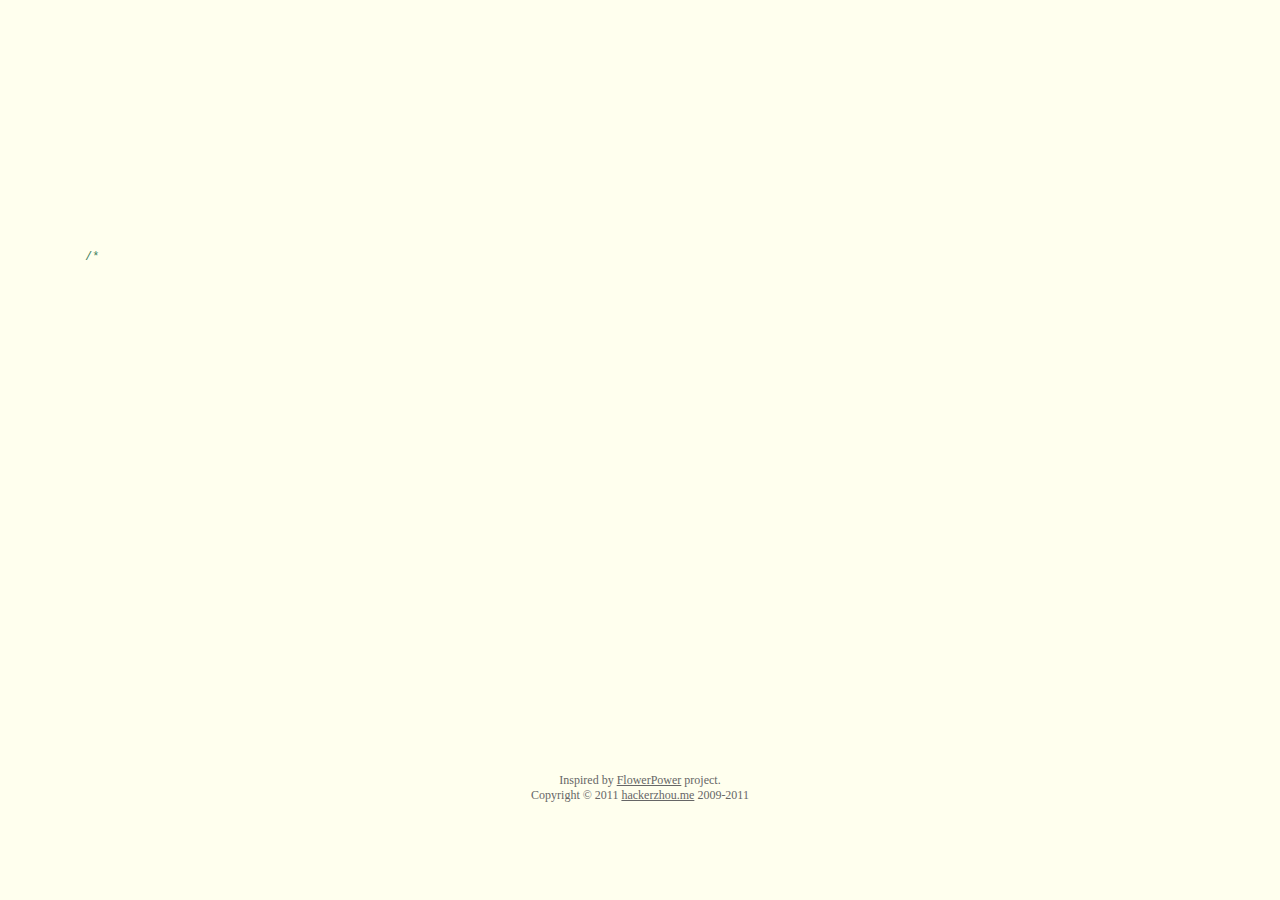
<file: Fork/Love-master/index.html>
<!DOCTYPE HTML>
<html xmlns="http://www.w3.org/1999/xhtml" xml:lang="en" lang="en">
<head>
	<title>Our Love Story</title>
	<meta http-equiv="content-type" content="text/html; charset=UTF-8">
	<style type="text/css">
		@font-face {
			font-family: digit;
			src: url('digital-7_mono.ttf') format("truetype");
		}
	</style>
	<link href="css/default.css" type="text/css" rel="stylesheet">
	<script type="text/javascript" src="js/jquery.js"></script>
	<script type="text/javascript" src="js/garden.js"></script>
    <script type="text/javascript" src="js/functions.js"></script>
</head>

<body>
	<div id="mainDiv">
		<div id="content">
			<div id="code">
				<span class="comments">/**</span><br />
				<span class="space"/><span class="comments">* We are both Fudan SSers and programmers,</span><br />
				<span class="space"/><span class="comments">* so I write some code to celebrate our 1st anniversary.</span><br />
				<span class="space"/><span class="comments">*/</span><br />
				Boy i = <span class="keyword">new</span> Boy(<span class="string">"hackerzhou"</span>);<br />
				Girl u = <span class="keyword">new</span> Girl(<span class="string">"MaryNee"</span>);<br />
				<span class="comments">// Nov 2, 2010, I told you I love you. </span><br />
				i.love(u);<br />
				<span class="comments">// Luckily, you accepted and became my girlfriend eversince.</span><br />
				u.accepted();<br />
				<span class="comments">// Since then, I miss u every day.</span><br />
				i.miss(u);<br />
				<span class="comments">// And take care of u and our love.</span><br />
				i.takeCareOf(u);<br />
				<span class="comments">// You say that you won't be so easy to marry me.</span><br />
				<span class="comments">// So I keep waiting and I have confidence that you will.</span><br />
				<span class="keyword">boolean</span> isHesitate = <span class="keyword">true</span>;<br />
				<span class="keyword">while</span> (isHesitate) {<br />
				<span class="placeholder"/>i.waitFor(u);<br />
				<span class="placeholder"/><span class="comments">// I think it is an important decision</span><br />
				<span class="placeholder"/><span class="comments">// and you should think it over.</span><br />
				<span class="placeholder"/>isHesitate = u.thinkOver();<br />
				}<br />
				<span class="comments">// After a romantic wedding, we will live happily ever after.</span><br />
				i.marry(u);<br />
				i.liveHappilyWith(u);<br />
			</div>
			<div id="loveHeart">
				<canvas id="garden"></canvas>
				<div id="words">
					<div id="messages">
						Minyue, I have fallen in love with you for
						<div id="elapseClock"></div>
					</div>
					<div id="loveu">
						Love u forever and ever.<br/>
						<div class="signature">- hackerzhou</div>
					</div>
				</div>
			</div>
		</div>
		<div id="copyright">
			Inspired by <a href="http://www.openrise.com/lab/FlowerPower/">FlowerPower</a> project.<br />
			Copyright © 2011 <a href='http://hackerzhou.me'>hackerzhou.me</a> 2009-2011
		</div>
	</div>
	<script type="text/javascript">
		var offsetX = $("#loveHeart").width() / 2;
		var offsetY = $("#loveHeart").height() / 2 - 55;
		var together = new Date();
		together.setFullYear(2010, 10, 2);
		together.setHours(20);
		together.setMinutes(0);
		together.setSeconds(0);
		together.setMilliseconds(0);
		
		if (!document.createElement('canvas').getContext) {
			var msg = document.createElement("div");
			msg.id = "errorMsg";
			msg.innerHTML = "Your browser doesn't support HTML5!<br/>Recommend use Chrome 14+/IE 9+/Firefox 7+/Safari 4+"; 
			document.body.appendChild(msg);
			$("#code").css("display", "none")
			$("#copyright").css("position", "absolute");
			$("#copyright").css("bottom", "10px");
		    document.execCommand("stop");
		} else {
			setTimeout(function () {
				startHeartAnimation();
			}, 5000);

			timeElapse(together);
			setInterval(function () {
				timeElapse(together);
			}, 500);

			adjustCodePosition();
			$("#code").typewriter();
		}
	</script>
</body>
</html>
</file>
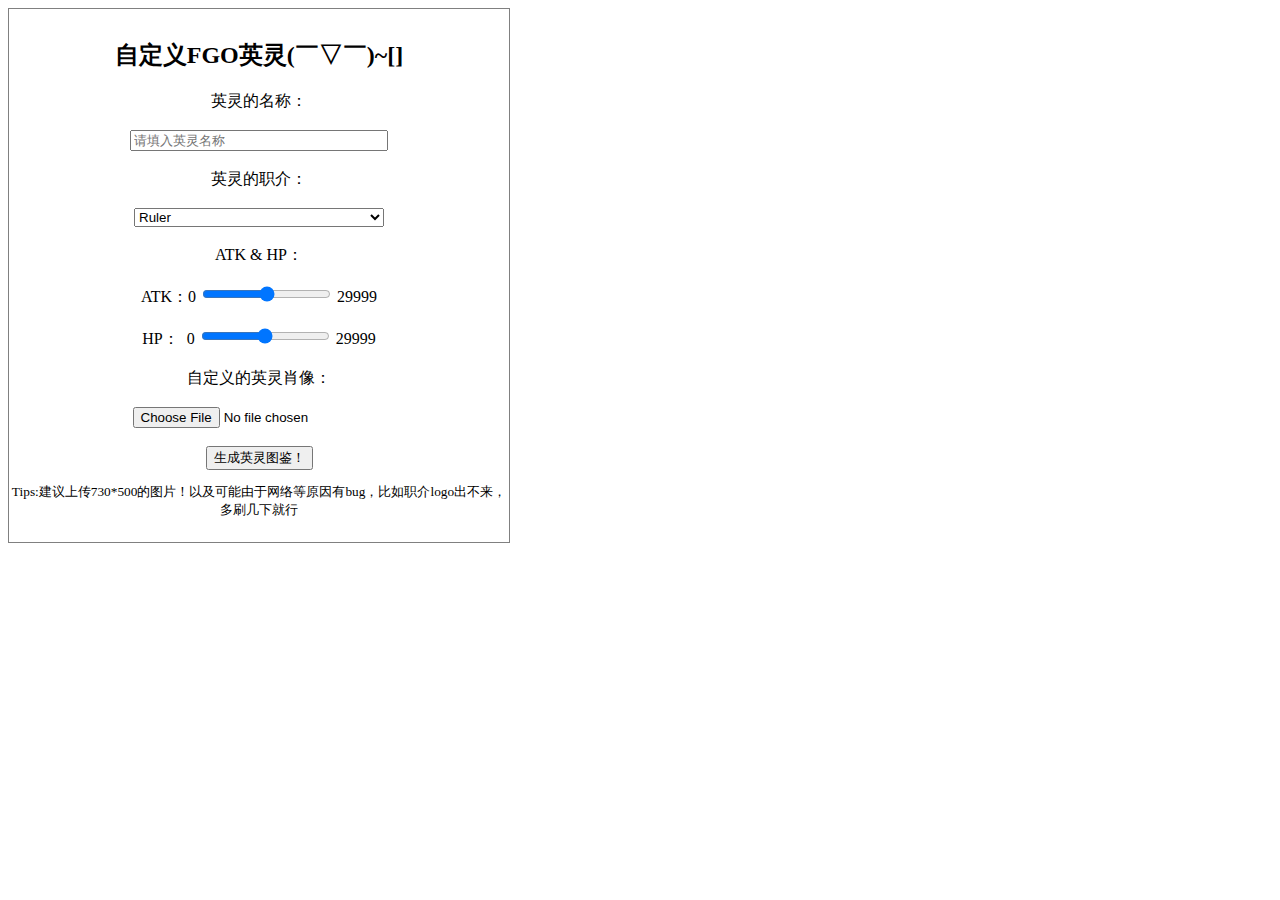
<file: fgo.html>
<!DOCTYPE html>
<html>
<head>
	<meta charset="utf-8">
	<meta name="viewport" content="width=device-width, initial-scale=1">
	<title>自定义FGO英灵-by-俊采新驰</title>
	<style type="text/css">
		#main-container
		{
			border: 1px solid grey;
			position: relative;
			float: left;
			padding-top: 10px;
			padding-bottom: 10px;
			width: 100%;
			max-width: 500px;
			text-align: center;
		}
		#Canvas-container
		{
			position: relative;
			float: left;
			max-width: 500px;
			width: 100%;
		}
		@font-face {
			font-family: FGO;
			src: url('Font/CasadSerial-Medium.ttf') format("truetype");
		}
	</style>
	<script type="text/javascript">
		function preLoadImg(url) //图片预下载用的函数
		{ 
			var img = new Image(); 
			img.src = url;
		} 
		function imgPreview(fileDom)//上传图片用的函数
		{
        	//判断是否支持FileReader
        	if (window.FileReader) {
        		var reader = new FileReader();
        	} else {
        		alert("您的设备不支持上传图片功能，如需该功能请升级您的设备！");
        	}
        	//获取文件
        	var file = fileDom.files[0];
        	var imageType = /^image\//;
        	//是否是图片
        	if (!imageType.test(file.type)) 
        	{
        		alert("请选择图片！");
        		return;
        	}	
	        //读取完成
	        reader.onload = function(e) 
	        {
	            //获取图片dom
	            var img = document.getElementById("preview");
	            //图片路径设置为读取的图片
	            img.src = e.target.result;
	        };
	        reader.readAsDataURL(file);
	    }
	    function get_pic(id)//画出图鉴的函数
	    {
	    	var canvas=document.getElementById(id);
	    	var content=canvas.getContext("2d");
	    	var img_logo=new Image();
	    	var img_hero=new Image();
	    	var img_bg=new Image();
	    	img_logo.crossOrigin = '';
	    	img_hero.crossOrigin = '';
	    	img_bg.crossOrigin = '';
	    	var Hero_class=document.getElementById("Hero_class").value;
	    	var Hero_name=document.getElementById("Hero_name").value;
	    	var ATK=document.getElementById("ATK").value;
	    	var HP=document.getElementById("HP").value;
	    	var img_hero=document.getElementById("preview");
	    	if(!Hero_name) 
	    	{
	    		alert("请输入英灵名称！！");return;
	    	}
	    	if(!img_hero.src) 
	    	{
	    		alert("请先上传英灵肖像！！");return;
	    	}
	    	img_bg.src="img/fgo/fgo_bg.png";
	    	img_logo.src="img/fgo/logo_" + Hero_class + ".png";
	    	preLoadImg(img_bg.src);
	    	preLoadImg(img_logo.src);
	    	preLoadImg(img_hero.src);
	    	img_bg.onload = function()
	    	{
	    		content.drawImage(img_hero,0,0,500,730);
	    		content.drawImage(img_bg,0,0,500,850);
	    		content.drawImage(img_logo,0,0,500,850);
	    		/*职介部分*/
				content.textAlign="center";//是文字居中
				content.font="50px FGO";
				content.lineWidth = 4;//描边的宽度
				content.strokeStyle = "black";//描边的颜色
				content.strokeText(Hero_class,250,727);
				content.fillStyle="white";//内部颜色
				content.fillText(Hero_class,250,727);
				/*短横线*/
				content.strokeStyle="white";
				content.moveTo(100,732);
				content.lineTo(400,732);
				content.lineWidth = 2;
				content.stroke();
				/*英灵名称*/
				content.font="25px 隶书";
				content.strokeStyle = "black";
				content.lineWidth = 4;//描边的宽度
				content.strokeText(Hero_name,250,753);
				content.fillStyle="white";
				content.fillText(Hero_name,250,753);
				/*ATK*/
				content.font="50px FGO";
				content.strokeStyle = "black";
				content.strokeText(ATK,130,830);
				content.fillStyle="white";
				content.fillText(ATK,130,830);
				/*HP*/
				content.strokeStyle = "black";
				content.strokeText(HP,370,830);
				content.fillStyle="white";
				content.fillText(HP,370,830);
				//画布内有图片存在，故不能直接使用toDataURL()，需考虑CROS
				dataURL=canvas.toDataURL();
				document.getElementById('pic_show').src = dataURL;
			}
			// canvas.hidden=null;
		}
		function get_zhou()//生成周杰伦样例的函数
		{
			clear('myCanvas');
			document.getElementById("preview").src="img/fgo/zhoutianwang.png";
			document.getElementById("Hero_class").value="Caster";
			document.getElementById("Hero_name").value="周杰伦";
			document.getElementById("ATK").value="12021";
			document.getElementById("HP").value="15036";
			get_pic('myCanvas');
		}
		function get_lei()//生成蕾姆样例的函数
		{
			clear('myCanvas');
			document.getElementById("preview").src="img/fgo/leimu.png";
			document.getElementById("Hero_class").value="Berserker";
			document.getElementById("Hero_name").value="蕾姆";
			document.getElementById("ATK").value="14046";
			document.getElementById("HP").value="13098";
			get_pic('myCanvas');
		}
		function clear(id)
		{
			var canvas=document.getElementById(id);	
			var content=canvas.getContext("2d");
			content.fillStyle="ffffff";
			content.fillRect(0,0,500,850);
		}
	</script>
</head>
<body>
	<div id="main-container" >
		<h2>自定义FGO英灵(￣▽￣)~[]</h2>	
		英灵的名称：<br><br>
		<input type="text" id="Hero_name" placeholder="请填入英灵名称" style="max-width:250px; width: 100%"><br><br>
		英灵的职介：<br><br>
		<select id="Hero_class" style="max-width:250px; width: 100%">
			<option value="Saber">Saber</option>
			<option value="Lancer">Lancer</option>
			<option value="Archer">Archer</option>
			<option value="Rider">Rider</option>
			<option value="Caster">Caster</option>
			<option value="Assassin">Assassin</option>
			<option value="Berserker">Berserker</option>
			<option value="Ruler" selected>Ruler</option>
			<option value="Avenger">Avenger</option>
		</select><br><br>
		ATK &amp; HP：<br><br>
		ATK：0 <input type="range" id="ATK" min="0" max="29999"> 29999
		<br>
		<br>
		HP：&nbsp; 0 <input type="range" id="HP" min="0" max="29999"> 29999
		<br>
		<br>
		自定义的英灵肖像：<br><br>
		<input type="file" name="file" onchange="imgPreview(this)" value="上传图片">
		<br>
		<br>
		<a href="#Canvas-position"><button onclick="get_pic('myCanvas')">生成英灵图鉴！</button></a>
		<br>
		<p style="font-size: 10pt">Tips:建议上传730*500的图片！以及可能由于网络等原因有bug，比如职介logo出不来，多刷几下就行</p>
		<!--两个例子：
 		<a href="#Canvas-position"><button onclick="get_zhou()">生成周天王！</button></a>
 		<a href="#Canvas-position"><button onclick="get_lei()">生成蕾姆！</button></a> -->
 		<img id="preview" hidden="hidden">
 	</div>
 	<div id="Canvas-container">
 		<a name="Canvas-position">
 			<canvas id="myCanvas" width="500" height="850" style="border:1px solid #c3c3c3" hidden="hidden">
 				你的浏览器不支持canvas，请更换浏览器！
 			</canvas>
 			<img id="pic_show">
 		</a>
 	</div>
 	
 	<div hidden="hidden"><script src="http://s4.cnzz.com/z_stat.php?id=1261118677&web_id=1261118677" language="JavaScript"></script>
 		<!-- 使用CNZZ的站长统计 ( ‵▽′)ψ -->
 	</div>
 </body>
 </html>
</file>
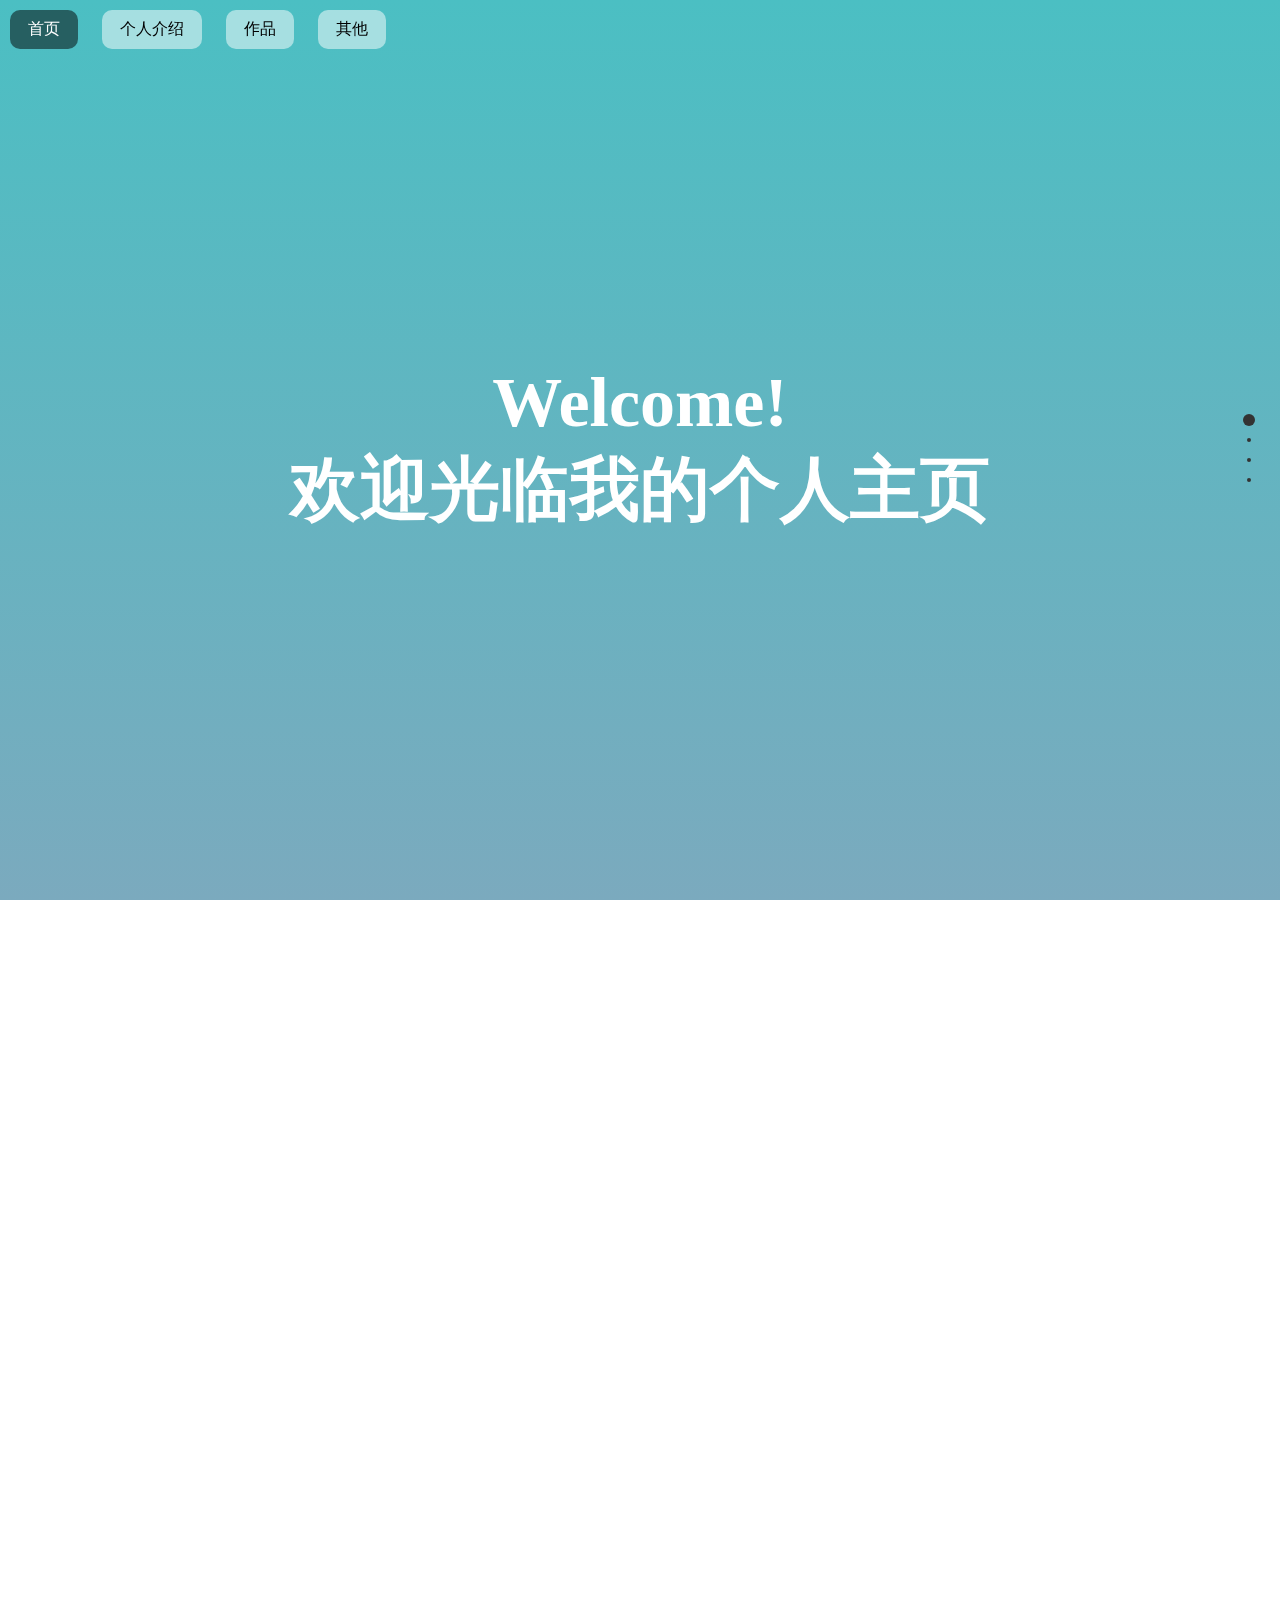
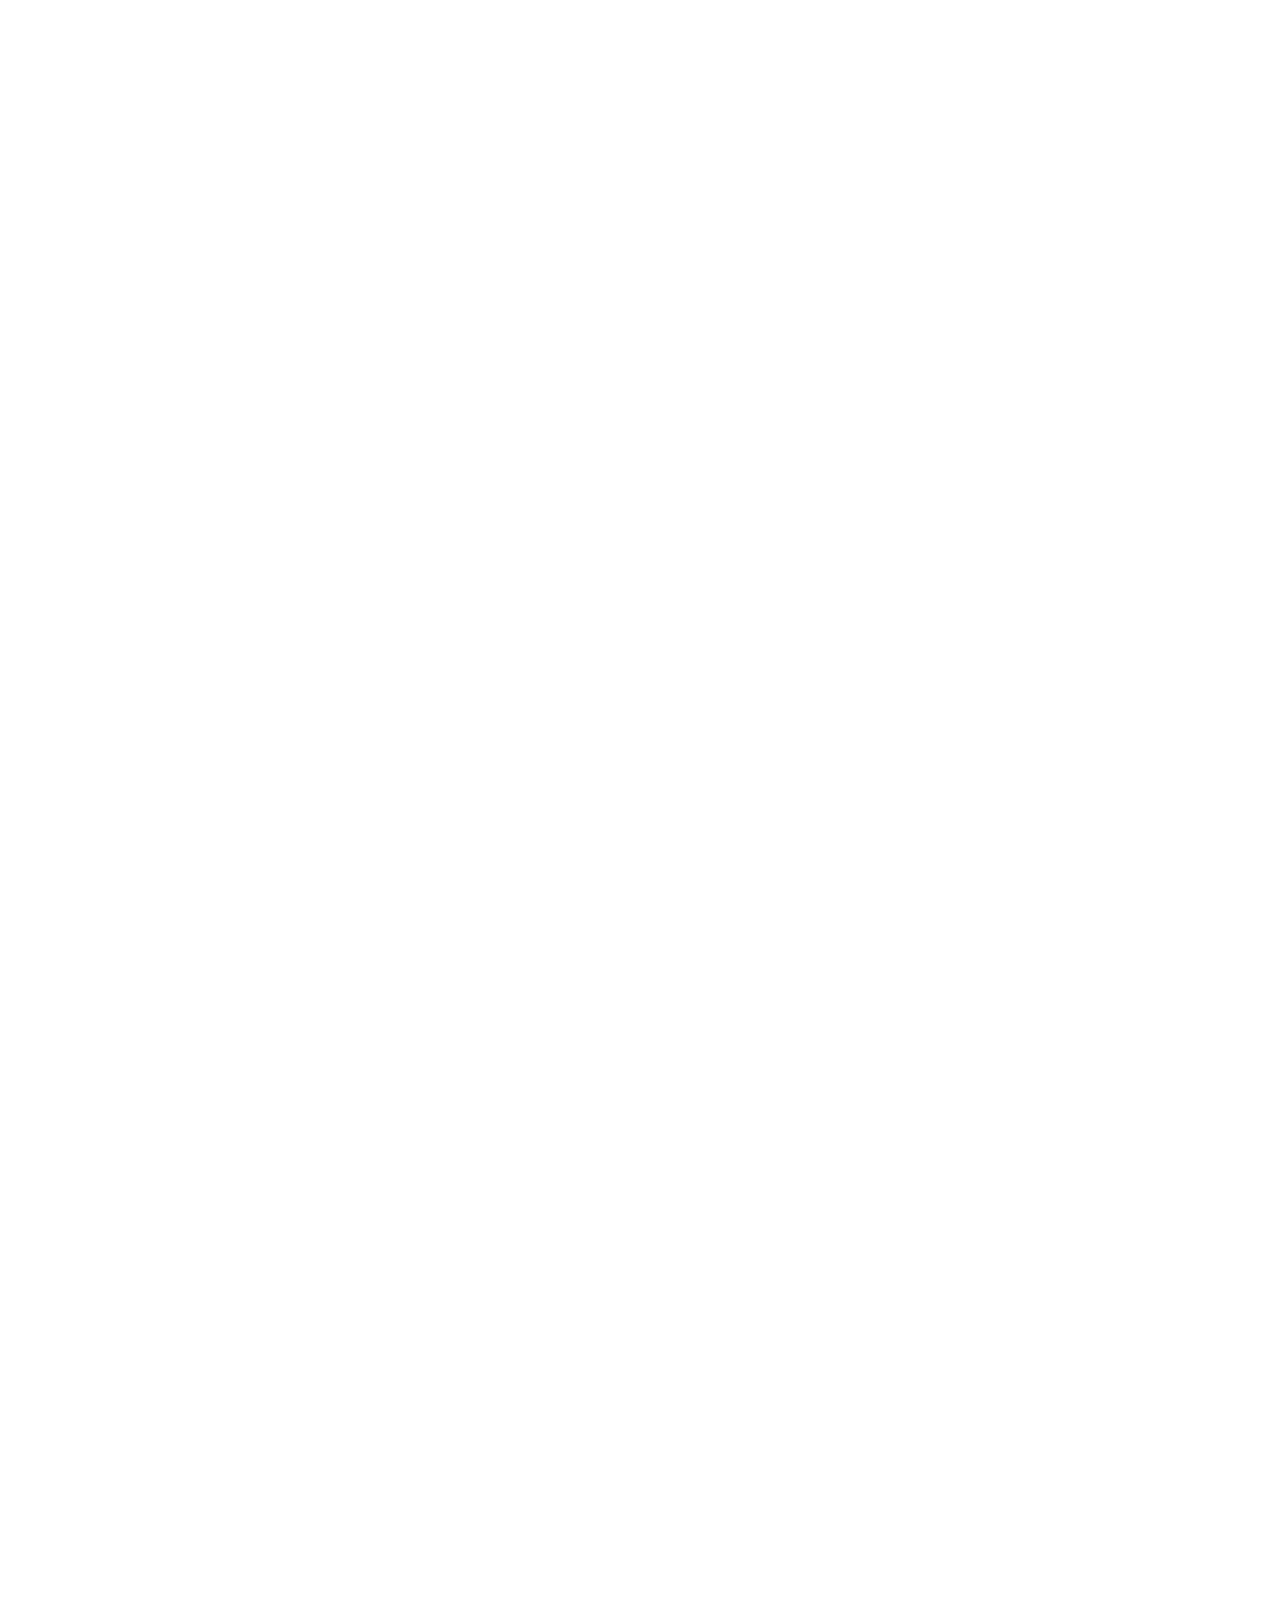
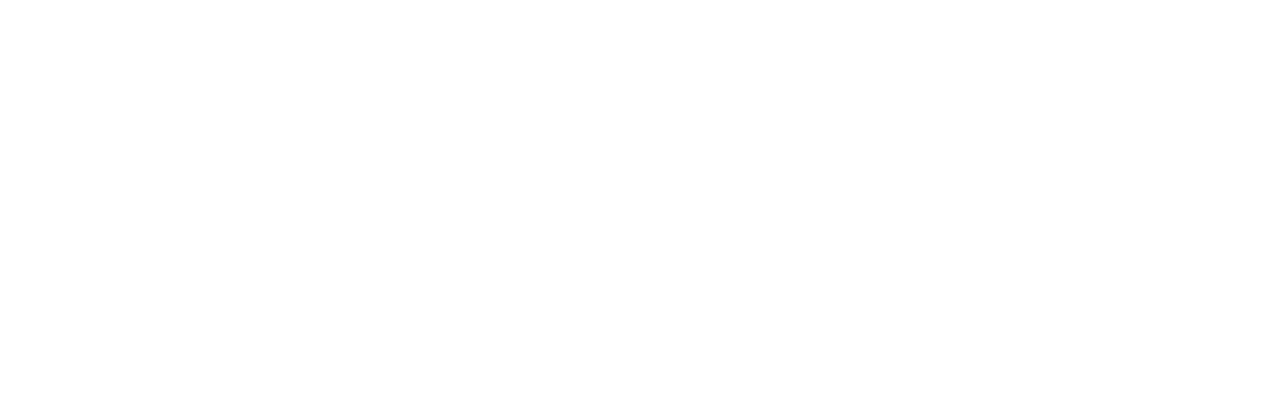
<file: index_new.html>
<!DOCTYPE html>
<html>
<head>
	<title>俊采新驰的个人主页</title>
	<meta http-equiv="Content-Type" content="text/html; charset=utf-8" />
	<link rel="shortcut icon" href="img/L.ico">
	<link rel="stylesheet" type="text/css" href="css/jquery.fullPage.css" />
	<script src="js/jquery-3.1.1.min.js"></script>
	<script src="js/jquery.fullPage.min.js"></script>
	<script src="js/scrolloverflow.min.js"></script>
	<script type="text/javascript">
		$(document).ready(function() {
			$('#fullpage').fullpage({
				anchors: ['firstPage', 'secondPage', '3rdPage', '4thPage', 'lastPage'],//定义各个FullPage
				menu: '#menu',//定义菜单
				loopTop: true,
				loopBottom: true,//到底后返回首页
				easingcss3: 'cubic-bezier(0.25, 0.1, 0.25, 1.1)',//回弹效果
				// sectionsColor: ['#4BBFC3', '#4BBFC3', '#7BAABE', 'whitesmoke', '#ccddff'] //设置各section的底色，使用背景图片时就不需要了
				'navigation': true,
				'navigationPosition': 'right',//定义导航的小点点
				'onLeave': function(index, nextIndex){ //Callback，到达第一页时使返回首页的按钮消失，非第一页则显示按钮
					if(nextIndex == 1){
						$('div.returntop').hide();
					}else{
						$('div.returntop').show();
					}
				},
				'afterLoad': function(){
					var $img = $('section img');
					if($img.attr('src') == ''){
						$img.attr('src', $img.attr('data-src'));
					}
				}
			});
			$('div.returntop').click(function(){

			});

		});

	</script>
	<style type="text/css">
		.section{
			text-align:center;
		}
		/*设置背景为特定图片*/
/*		#section0{
			background-image: url(img/NL/northernlights3.jpg);
		}
		#section1{
			background-image: url(img/NL/northernlights2.jpg);
		}
		#section2{
			background-image: url(img/NL/northernlights1.jpg);
		}
		#section3{
			background-image: url(img/NL/northernlights4.jpg);
		}*/
		/*设置背景为色彩线性变化*/
		#section0{
			background: -webkit-gradient(linear, top left, bottom left, from(#4bbfc3), to(#7baabe));
			background: -webkit-linear-gradient(#4BBFC3, #7BAABE);
			background: linear-gradient(#4BBFC3,#7BAABE);
		}

		#section1{
			background: -webkit-gradient(linear, top left, bottom left, from(#969ac6), to(#636F8F));
			background: -webkit-linear-gradient(#969AC6, #636F8F);
			background: linear-gradient(#969AC6,#636F8F);
		}
		#section2{
			background: -webkit-gradient(linear, top left, bottom left, from(#4bbfc3), to(#7baabe));
			background: -webkit-linear-gradient(#4BBFC3, #7BAABE);
			background: linear-gradient(#4BBFC3,#7BAABE);
		}

		#section3{
			background: -webkit-gradient(linear, top left, bottom left, from(#969ac6), to(#636F8F));
			background: -webkit-linear-gradient(#969AC6, #636F8F);
			background: linear-gradient(#969AC6,#636F8F);
		}
		/*设置导航菜单的格式*/
		#menu li {
			display:inline-block;
			margin: 10px;
			color: #000;
			background:#fff;
			background: rgba(255,255,255, 0.5);
			-webkit-border-radius: 10px;
			border-radius: 10px;
		}
		#menu li.active{
			background:#666;
			background: rgba(0,0,0, 0.5);
			color: #fff;
		}
		#menu li a{
			text-decoration:none;
			color: #000;
		}
		#menu li.active a:hover{
			color: #000;
		}
		#menu li:hover{
			background: rgba(255,255,255, 0.8);
		}
		#menu li a,
		#menu li.active a{
			padding: 9px 18px;
			display:block;
		}
		#menu li.active a{
			color: #fff;
		}
		#menu{
			position:fixed;
			top:0;
			left:0;
			height: 40px;
			z-index: 70;
			width: 100%;
			padding: 0;
			margin:0;
		}
		/*首页文字格式*/
		.Big_word
		{
			font-size: 70px;
			color: white;
		}
		.title{
			color: blue;
			font-size: 50px;
			line-height:1.2;
		}
		/*返回按钮格式*/
		.returntop{
			display:none;
			height: 66px;
			width: 70px;
			background:url(img/bt_top.png) no-repeat;
			background-size:auto 100%;
			position:fixed;
			bottom: 66px;
			right: 70px;
			cursor:pointer;
			z-index:10;
		}
	</style>
</head>
<body>
	<ul id="menu">
		<li data-menuanchor="firstPage" class="active"><a href="#firstPage">首页</a></li>
		<li data-menuanchor="secondPage"><a href="#secondPage">个人介绍</a></li>
		<li data-menuanchor="3rdPage"><a href="#3rdPage">作品</a></li>
		<li data-menuanchor="4thPage"><a href="#4thPage">其他</a></li>
	</ul>
	<a href="#firstPage"><div class="returntop"></div></a>
	<div id="fullpage">
		<div class="section active" id="section0">
			<h1 class="Big_word">Welcome!<br>欢迎光临我的个人主页</h1>
		</div>
		<div class="section" id="section1">
			<h1 class="Big_word">我的愿望是世界和平<br>^_^</h1>
		</div>
		<div class="section" id="section2">
			<div class="slide active">
				<h1  class="title">我的作品</h1>
			</div>
			<div class="slide ">
				<h1 class="title">自定义FGO英灵</h1>
				<a href="fgo.html" target="_blank"><img src="img/Leimu.png" alt="Leimu.png"></a>
			</div>
			<div class="slide">
				<h1 class="title">学习笔记1</h1>
				<a href="Study_Note.html" target="_blank"><img src="img/note.png" alt="note.png"></a>
			</div>
			<div class="slide">
				<h1 class="title">学习笔记2</h1>
				<a href="Study_Note2.html" target="_blank"><img src="img/note.png" alt="note.png"></a>
			</div>
		</div>
		<div class="section" id="section3">
			<h1 class="Big_word">联系方式<br>微信：juncaixinchi123<br>Github：<a href="https://github.com/juncaixinchi" target="_blank">juncaixinchi</a><br>(..•˘_˘•..)</h1>
		</div>
	</div>

</body>
</html>
</file>
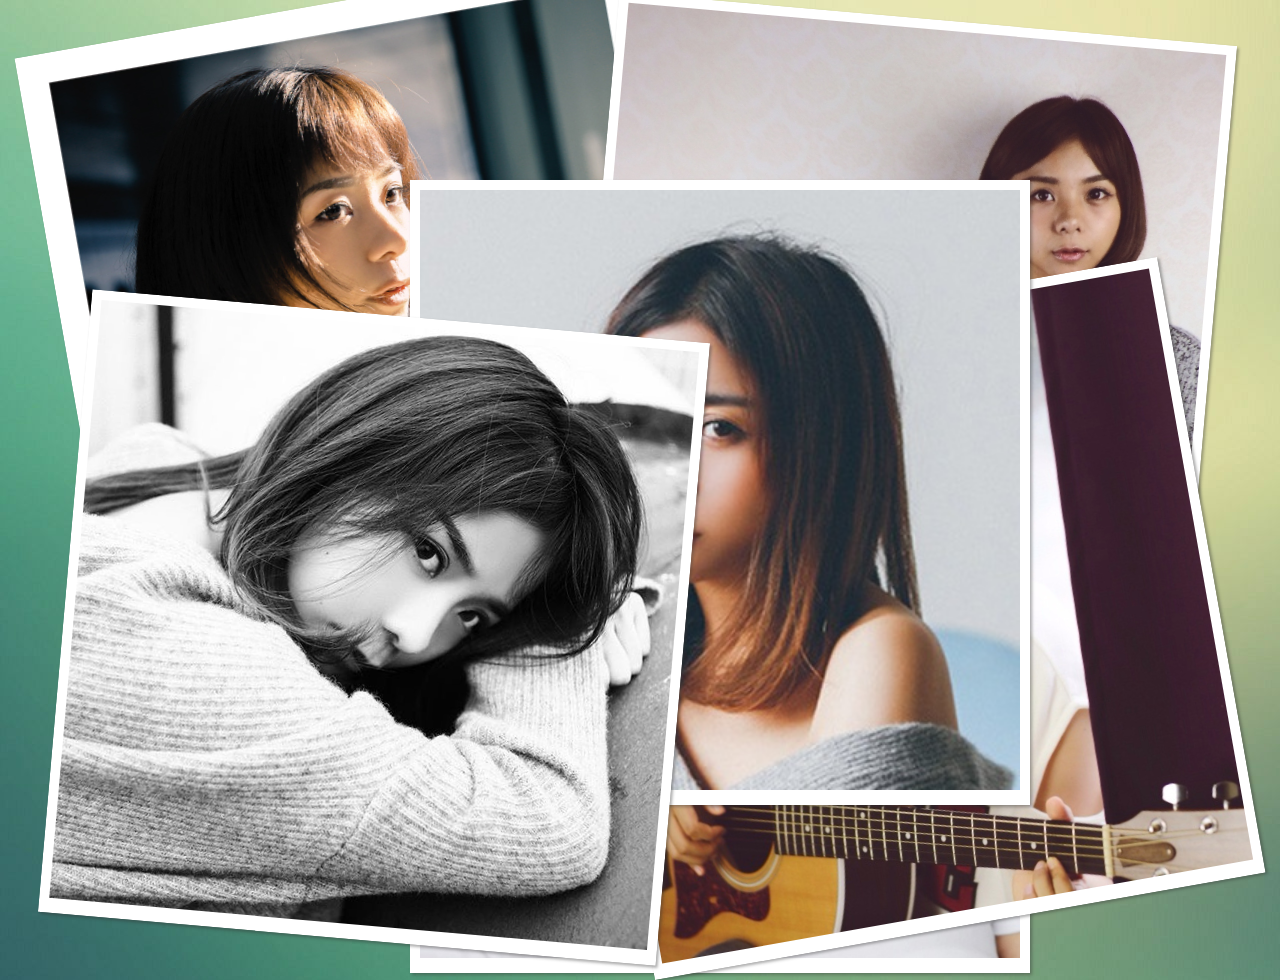
<file: jinwenqi.html>
<!DOCTYPE html >
<html>
<head>
<meta http-equiv="Content-Type" content="text/html; charset=utf-8" />
<script src="js/PlayMusic.js"></script>
<link href="css/pic.css" rel="stylesheet" />
<title>金女神照片</title>
</head>
<body background="img/bg_01.jpg">
<div class="container">
<h1>金女神照片墙</h1>
<img src="img/01.jpg" class="pic1" onclick="PlayMusic1()" width="600" />
<img src="img/02.jpg" class="pic2" onclick="PlayMusic2()" width="600"/>
<img src="img/03.jpg" class="pic3" onclick="PlayMusic3()" width="600"/>
<img src="img/04.jpg" class="pic4" onclick="PlayMusic4()" width="600"/>
<img src="img/05.jpg" class="pic5" onclick="PlayMusic5()" width="600"/>
<img src="img/06.jpg" class="pic6" onclick="PlayMusic6()" width="600"/> 
</div>
<div id="Music">
<iframe id="M1" hidden frameborder="no" border="0" marginwidth="0" marginheight="0" src=""></iframe>
</div>
</body>
</html>
</file>
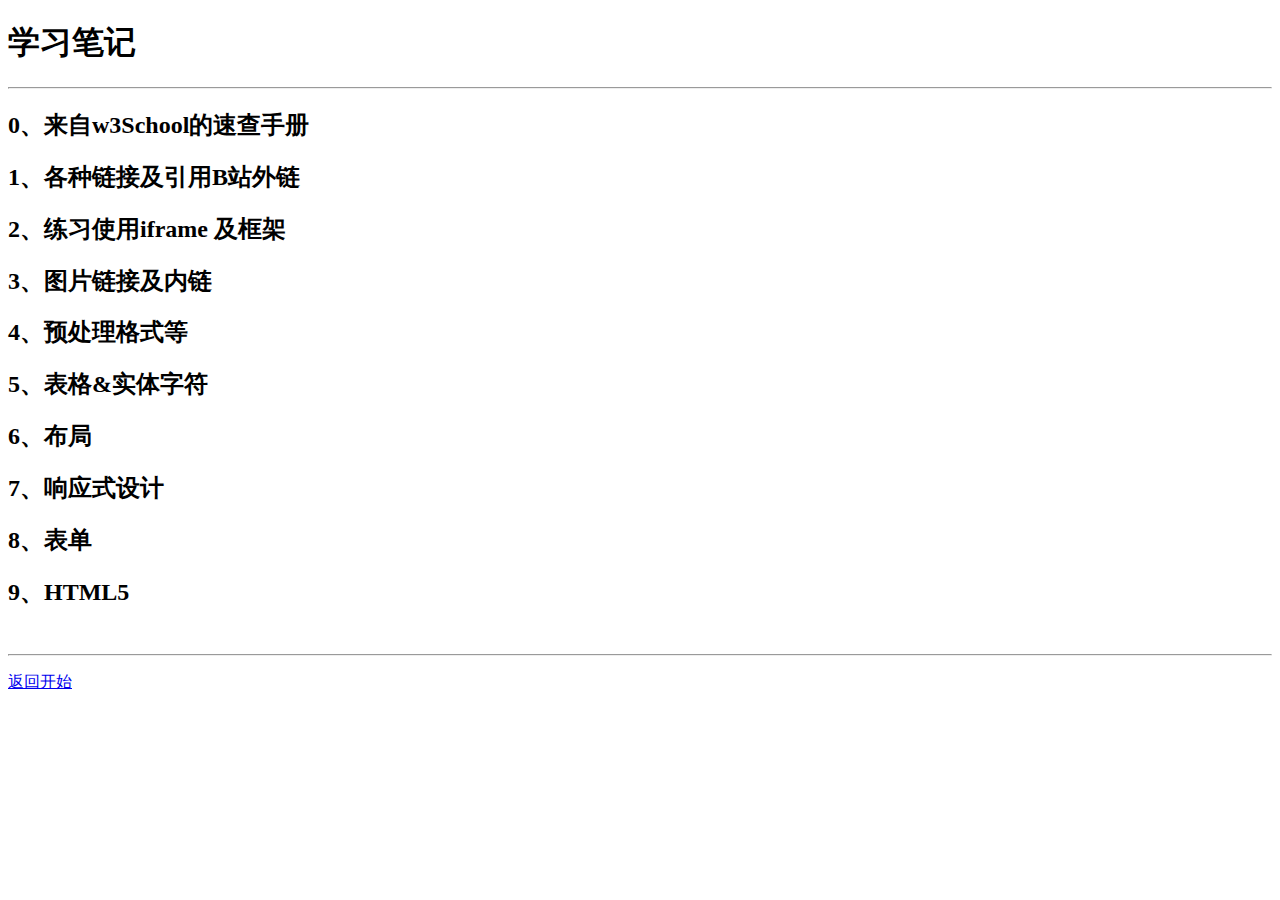
<file: Study_Note.html>
﻿<!doctype html>
<html>
<head>
<meta charset="utf-8">
<title>学习笔记</title>
<link rel="shortcut icon" href="img/L.ico">
<!--[if lt IE 9]>
<script src="http:////cdn.bootcss.com/html5shiv/r29/html5.js"></script>
<![endif]-->
<style>
.bilibili {
	/*应用bilibili的外链，height设小66px,embed内加设style="margin-top:-29px"以挡住无关内容*/
	width: 544px;
	height: 349px;
	overflow: hidden;
}

table.dataintable {
  margin-top:10px;
  border-collapse:collapse;
  border:3px solid #555555;
  width:100%;
  max-width:900px;
  background-color:#D7D7D7;
  align:center;
}
table.dataintable td {
  vertical-align:baseline;
  padding:5px 15px 5px 6px;
  background-color:#d5d5d5;
  border:1px solid #aaa;
  text-align:center;
}

pre {
	width: 800px;
	margin: 10px 0 0 0;
	padding: 10px;
	border: 0;
	border: 1px dotted #785;
	background: #f5f5f5;
}
</style>
<!--点击展开下拉内容的js-->
<script> 
  function Change(value)
  {
    if (document.getElementById(value).hidden==true)
    {
      document.getElementById(value).hidden=null;
    }
    else
    {
      document.getElementById(value).hidden="hidden";
    }
  }
</script>
</head>
<body>
<a name="First">
<h1>学习笔记</h1>
<noscript style="color:#FF080D">
本站的正常显示需要支持Javascript
</noscript>
</a>
<hr/>
<!--双引号内要用单引号-->
<h2 onclick="Change('f0')">0、来自w3School的速查手册</h2>
<section id="f0" hidden="hidden"> 
  <!--大段的速查手册-->
  <div>
    <div>
      <h2>HTML基本文档（HTML Basic Document）</h2>
      <pre>
&lt;html&gt;
&lt;head&gt;
&lt;title&gt;Document name goes here&lt;/title&gt;
&lt;/head&gt;
&lt;body&gt;
Visible text goes here
&lt;/body&gt;
&lt;/html&gt;
        </pre>
    </div>
    <div>
      <h2>文本元素（Text Elements）</h2>
      <pre>
&lt;p&gt;This is a paragraph&lt;/p&gt;
&lt;br&gt; (line break)
&lt;hr&gt; (horizontal rule)
&lt;pre&gt;This text is preformatted&lt;/pre&gt;
          </pre>
    </div>
    <div>
      <h2>逻辑样式（Logical Styles）</h2>
      <pre>
&lt;em&gt;This text is emphasized&lt;/em&gt;
&lt;strong&gt;This text is strong&lt;/strong&gt;
&lt;code&gt;This is some computer code&lt;/code&gt;
            </pre>
    </div>
    <div>
      <h2>物理样式（Physical Styles）</h2>
      <pre>
&lt;b&gt;This text is bold&lt;/b&gt;
&lt;i&gt;This text is italic&lt;/i&gt;
              </pre>
    </div>
    <div>
      <h2>链接、锚和图片元素（Links, Anchors, and Image Elements）</h2>
      <pre>
&lt;a href=&quot;http://www.example.com/&quot;&gt;This is a Link&lt;/a&gt;
&lt;a href=&quot;http://www.example.com/&quot;&gt;&lt;img src=&quot;URL&quot;
alt=&quot;Alternate Text&quot;&gt;&lt;/a&gt;
&lt;a href=&quot;mailto:webmaster@example.com&quot;&gt;Send e-mail&lt;/a&gt;A named anchor:
&lt;a name=&quot;tips&quot;&gt;Useful Tips Section&lt;/a&gt;
&lt;a href=&quot;#tips&quot;&gt;Jump to the Useful Tips Section&lt;/a&gt;
                </pre>
    </div>
    <div>
      <h2>无序列表（Unordered list）</h2>
      <pre>
&lt;ul&gt;
&lt;li&gt;First item&lt;/li&gt;
&lt;li&gt;Next item&lt;/li&gt;
&lt;/ul&gt;
                  </pre>
    </div>
    <div>
      <h2>有序列表（Ordered list）</h2>
      <pre>
&lt;ol&gt;
&lt;li&gt;First item&lt;/li&gt;
&lt;li&gt;Next item&lt;/li&gt;
&lt;/ol&gt;
                    </pre>
    </div>
    <div>
      <h2>定义列表（Definition list）</h2>
      <pre>
&lt;dl&gt;
&lt;dt&gt;First term&lt;/dt&gt;
&lt;dd&gt;Definition&lt;/dd&gt;
&lt;dt&gt;Next term&lt;/dt&gt;
&lt;dd&gt;Definition&lt;/dd&gt;
&lt;/dl&gt;
                      </pre>
    </div>
    <div>
      <h2>表格（Tables）</h2>
      <pre>
&lt;table border=&quot;1&quot;&gt;
&lt;tr&gt;
&lt;th&gt;someheader&lt;/th&gt;
&lt;th&gt;someheader&lt;/th&gt;
&lt;/tr&gt;
&lt;tr&gt;
&lt;td&gt;sometext&lt;/td&gt;
&lt;td&gt;sometext&lt;/td&gt;
&lt;/tr&gt;
&lt;/table&gt;
                        </pre>
    </div>
    <div>
      <h2>框架（Frames）</h2>
      <pre>
&lt;frameset cols=&quot;25%,75%&quot;&gt;
&nbsp; &lt;frame src=&quot;page1.htm&quot;&gt;
&nbsp; &lt;frame src=&quot;page2.htm&quot;&gt;
&lt;/frameset&gt;
                        </pre>
    </div>
    <div>
      <h2>表单（Forms）</h2>
      <pre>
&lt;form action=&quot;http://www.example.com/test.asp&quot; method=&quot;post/get&quot;&gt;
&lt;input type=&quot;text&quot; name=&quot;lastname&quot;
value=&quot;Nixon&quot; size=&quot;30&quot; maxlength=&quot;50&quot;&gt;
&lt;input type=&quot;password&quot;&gt;
&lt;input type=&quot;checkbox&quot; checked=&quot;checked&quot;&gt;
&lt;input type=&quot;radio&quot; checked=&quot;checked&quot;&gt;
&lt;input type=&quot;submit&quot;&gt;
&lt;input type=&quot;reset&quot;&gt;
&lt;input type=&quot;hidden&quot;&gt;
&lt;select&gt;
&lt;option&gt;Apples
&lt;option selected&gt;Bananas
&lt;option&gt;Cherries
&lt;/select&gt;
&lt;textarea name=&quot;Comment&quot; rows=&quot;60&quot;
cols=&quot;20&quot;&gt;&lt;/textarea&gt;
&lt;/form&gt;
                        </pre>
    </div>
    <div>
      <h2>实体元素（Entities）</h2>
      <pre>
&amp;lt; is the same as &lt;
&amp;gt; is the same as &gt;
&amp;#169; is the same as &#169;
                          </pre>
    </div>
    <div>
      <h2>其他元素（Other Elements）</h2>
      <pre>
&lt;!-- This is a comment --&gt;
&lt;blockquote&gt;
Text quoted from some source.
&lt;/blockquote&gt;
&lt;address&gt;
Address 1&lt;br&gt;
Address 2&lt;br&gt;
City&lt;br&gt;
&lt;/address&gt;
                          </pre>
    </div>
  </div>
</section>
<h2 onclick="Change('f1')">1、各种链接及引用B站外链</h2>
<section id="f1" hidden="hidden"> <a href="http://www.juncaixinchi.xyz" target="">my home</a> <br>
  <a href="http://www.juncaixinchi.xyz" target="_blank">my home with "_blank" 打开新页面</a> <br>
  <a href="http://www.juncaixinchi.xyz" target="_top">my home with "_top" 跳出框架</a> <br>
  <a href="http://www.juncaixinchi.xyz" target="_self">my home with "_self 留在框架中"</a> <br>
  <div class="bilibili">
    <embed height="415" width="544" quality="high" style="margin-top:-29px" allowfullscreen="true" type="application/x-shockwave-flash" src="http://static.hdslb.com/miniloader.swf" flashvars="aid=7234117&page=1" pluginspage="http://www.adobe.com/shockwave/download/download.cgi?P1_Prod_Version=ShockwaveFlash"> </embed>
  </div>
</section>
<h2 onclick="Change('f2')">2、练习使用iframe 及框架</h2>
<section id="f2" hidden="hidden"> <a href="http://www.juncaixinchi.xyz" target="frame_1">
  <p>链接中使用target，frame中使用name，点击改变frame内容至主页</p>
  </a> <br>
  <br>
  <iframe name="frame_1" src="http://www.juncaixinchi.xyz/Study_Note.html" height="500" width="500" frameborder="1"></iframe>
  <br>
  <!--以下为框架内容，需在body外使用<frameset cols="50%,50%" border="0">
<frame src="index.html" noresize>
<frame src="jinwenqi.html" name="showframe">
</frameset>
--> 
  <br>
</section>
<h2 onclick="Change('f3')">3、图片链接及内链</h2>
<section id="f3" hidden="hidden"> <img src="img/01.jpg" width="300px" alt="金玟岐" usemap="#jwq"/>
  <map name="jwq" id="jwq">
    <area shape="circle" coords="150,150,60" href ="img/05.jpg" alt="another" />
  </map>
</section>
<h2 onclick="Change('f4')">4、预处理格式等</h2>
<section id= "f4" hidden="hidden">
  <hr style="background-color:red;color:blue;"/>
  <h1 align="center">hello world</h1>
  <pre>
这是
预格式文本。
它保留了      空格
和换行。
  </pre>
</section>
<h2 onclick="Change('f5')">5、表格&amp;实体字符</h2>
<section id="f5" hidden="hidden">
  <table border="3" width="400">
    <col width="133px"/>
    <col width="133px"/>
    <col width="133px"/>
    <caption>
    测试表格
    </caption>
    <tr>
      <td>1</td>
      <td>2</td>
      <td>hello</td>
    </tr>
    <tr>
      <td>4</td>
      <td>&nbsp;</td>
      <td>world</td>
    </tr>
    <tr>
      <td><ul>
          <li>8</li>
          <li>9</li>
          <li>9</li>
        </ul></td>
      <td><img src="img/05.jpg" alt="jinwenqi.jpg" width="50"></td>
      <td><a href="#First">返回开始</a></td>
    </tr>
  </table>

  <table class="dataintable">
    <tr>
      <th style="width:20%">显示结果</th>
      <th style="width:20%">描述</th>
      <th style="width:30%">实体名称</th>
      <th style="width:30%">实体编号</th>
    </tr>
    <tr>
      <td>&nbsp;</td>
      <td>空格</td>
      <td>&amp;nbsp;</td>
      <td>&amp;#160;</td>
    </tr>
    <tr>
      <td>&#60;</td>
      <td>小于号</td>
      <td>&amp;lt;</td>
      <td>&amp;#60;</td>
    </tr>
    <tr>
      <td>&gt;</td>
      <td>大于号</td>
      <td>&amp;gt;</td>
      <td>&amp;#62;</td>
    </tr>
    <tr>
      <td>&amp;</td>
      <td>和号</td>
      <td>&amp;amp;</td>
      <td>&amp;#38;</td>
    </tr>
    <tr>
      <td>&quot;</td>
      <td>引号</td>
      <td>&amp;quot;</td>
      <td>&amp;#34;</td>
    </tr>
    <tr>
      <td>'</td>
      <td>撇号&nbsp;</td>
      <td>&amp;apos; (IE不支持)</td>
      <td>&amp;#39;</td>
    </tr>
    <tr>
      <td>￠</td>
      <td>分（cent）</td>
      <td>&amp;cent;</td>
      <td>&amp;#162;</td>
    </tr>
    <tr>
      <td>&pound;</td>
      <td>镑（pound）</td>
      <td>&amp;pound;</td>
      <td>&amp;#163;</td>
    </tr>
    <tr>
      <td>&yen;</td>
      <td>元（yen）</td>
      <td>&amp;yen;</td>
      <td>&amp;#165;</td>
    </tr>
    <tr>
      <td>&euro;</td>
      <td>欧元（euro）</td>
      <td>&amp;euro;</td>
      <td>&amp;#8364;</td>
    </tr>
    <tr>
      <td>§</td>
      <td>小节</td>
      <td>&amp;sect;</td>
      <td>&amp;#167;</td>
    </tr>
    <tr>
      <td>&copy;</td>
      <td>版权（copyright）</td>
      <td>&amp;copy;</td>
      <td>&amp;#169;</td>
    </tr>
    <tr>
      <td>&#174;</td>
      <td>注册商标</td>
      <td>&amp;reg;</td>
      <td>&amp;#174;</td>
    </tr>
    <tr>
      <td>&trade;</td>
      <td>商标</td>
      <td>&amp;trade;</td>
      <td>&amp;#8482;</td>
    </tr>
    <tr>
      <td>×</td>
      <td>乘号</td>
      <td>&amp;times;</td>
      <td>&amp;#215;</td>
    </tr>
    <tr>
      <td>÷</td>
      <td>除号</td>
      <td>&amp;divide;</td>
      <td>&amp;#247;</td>
    </tr>
  </table>
  <p>*转自w3chool</p>
</section>
<h2 onclick="Change('f6')">6、布局</h2>
<section id="f6" hidden="hidden">
  <div id="header">
    <h1>balabala</h1>
  </div>
  <div id="nav"> balabala1<br>
    balabala2<br>
    balabala3<br>
  </div>
  <div id="section">
    <h1>balabala</h1>
    <p> balabala </p>
    <p> balabala </p>
  </div>
  <div id="footer"> Copyright Juncaixinchi </div>
  <style>
    #header {
      background-color:black;
      color:white;
      text-align:center;
      padding:5px;
    }
    #nav {
      line-height:30px;
      background-color:#eeeeee;
      height:300px;
      width:500px;
      float:left;
      padding:5px; 
    }
    #section {
      float:left;
      padding:10px; 
    }
    #footer {
      background-color:black;
      color:white;
      clear:both;
      text-align:center;
      padding:5px; 
    }
  </style>
</section>
<h2 onclick="Change('f7')">7、响应式设计</h2>
<section id="f7" hidden="hidden">
  <style>
    .city {
      float: left;
      margin: 5px;
      padding: 15px;
      width: 300px;
      height: 300px;
      border: 1px solid black;
    }
  </style>
  <h2>响应式设计，可自动向左靠，关键为float：left（下一个div或br要使用clear:both终止）</h2>
  <br>
  <div class="city">
    <h2>London</h2>
    <p>London is the capital city of England.</p>
    <p>It is the most populous city in the United Kingdom,
      with a metropolitan area of over 13 million inhabitants.</p>
  </div>
  <div class="city">
    <h2>Paris</h2>
    <p>Paris is the capital and most populous city of France.</p>
  </div>
  <div class="city">
    <h2>Tokyo</h2>
    <p>Tokyo is the capital of Japan, the center of the Greater Tokyo Area,
      and the most populous metropolitan area in the world.</p>
  </div>
  <br style="clear:both"/>
</section>
<h2 onclick="Change('f8')">8、表单</h2>
<section id="f8" hidden="hidden">
  <form>
    <fieldset>
      <legend>测试表单</legend>
      <button type="button" onClick="alert('Hello world!')">Hi!</button>
      <br>
      <h2>文本输入，少于20个字符用text，多的用textarea:</h2>
      <br>
      Text:
      <input type="text" name="input_text" value="text">
      <br>
      <br>
      Textarea:
      <textarea>textarea</textarea>
      <br>
      <br>
      Password:
      <input type="password" name="input_pwd" value="password">
      <br>
      <h2>下拉列表</h2>
      <select name="activity">
        <option value="Coding">编程</option>
        <option value="Reading">阅读</option>
        <option value="Game" selected>游戏</option>
      </select>
      <br>
      <h2>HTML5 &lt;datalist&gt; 元素</h2>
      <input list="browsers" name="browser">
      <datalist id="browsers">
        <option value="Internet Explorer"></option>
        <option value="Firefox"></option>
        <option value="Chrome"></option>
        <option value="Opera"></option>
        <option value="Safari"></option>
      </datalist>
      <br>
      <h2>单选按钮，name定得一样则只能选这其中之一，预选使用checked）</h2>
      <input type="radio" value="Tian" name="input_radio" checked>
      甜党<br>
      <input type="radio" value="Xian" name="input_radio">
      咸党<br>
      <br>
      <p>你想要抽中啥？</p>
      <input type="checkbox" value="Saber" name="Saber">
      吾王<br>
      <input type="checkbox" value="Archer" name="Archer">
      红A<br>
      <input type="checkbox" value="Lancher" name="Lancher">
      师匠<br>
      <input type="checkbox" value="Caster" name="Caster">
      孔明<br>
      <input type="checkbox" value="Berserker" name="Berserker">
      黑狗<br>
      <br>
      <h2>Html5 新内容：日期、颜色</h2>
      选择日期：
      <input type="date" name="birthday">
      <br>
      选择颜色：
      <input type="color" name="favcolor" value="#ff0000">
      <br>
      选择数值范围：
      <input type="range" name="points" min="0" max="100">
      <br>
      <br>
      <br>
      <input type="submit" value="提交">
    </fieldset>
  </form>
</section>
<h2 onclick="Change('f9')">9、HTML5</h2>
<section id="f9" hidden="hidden">
  <h2>使用html5shiv使旧版浏览器兼容HTML5</h2>
  <code>
  <pre>
&lt;!--[if lt IE 9]&gt;
&lt;script src=&quot;http://cdn.bootcss.com/html5shiv/r29/html5.js&quot;&gt;&lt;/script&gt;
&lt;![endif]--&gt;
        </pre>
  </code>
  <h2>canvas 元素用于在网页上绘制图形，其本身是没有绘图能力的。所有的绘制工作必须在 JavaScript 内部完成：</h2>
  <script>
        function cnvs_getCoordinates(e)
        {
          x=e.clientX;
          y=e.clientY;
          document.getElementById("coord").innerHTML="坐标: ("+ x + "," + a + "," + y + "," + b + ")";
        }
        function cnvs_clearCoordinates()
        {
          document.getElementById("coord").innerHTML="";
        }
        var c=document.getElementById("mycanvas");
        var cxt=c.getContext("2d");
        cxt.fillStyle="#FF0000";
        cxt.fillRect(50,0,20,40);
      </script>
  <canvas id="mycanvas" height="500px" width="809px" style="border:1px dashed grey" onmousemove="cnvs_getCoordinates(event)" onmouseout="cnvs_clearCoordinates()"> </canvas>
  <p id="coord"></p>
</section>
<div style="clear:both"> <br>
  <hr/>
  <!--指向锚的链接--> 
  <a href="#First">
  <p>返回开始</p>
  </a> </div>
</body>
</html>
</file>
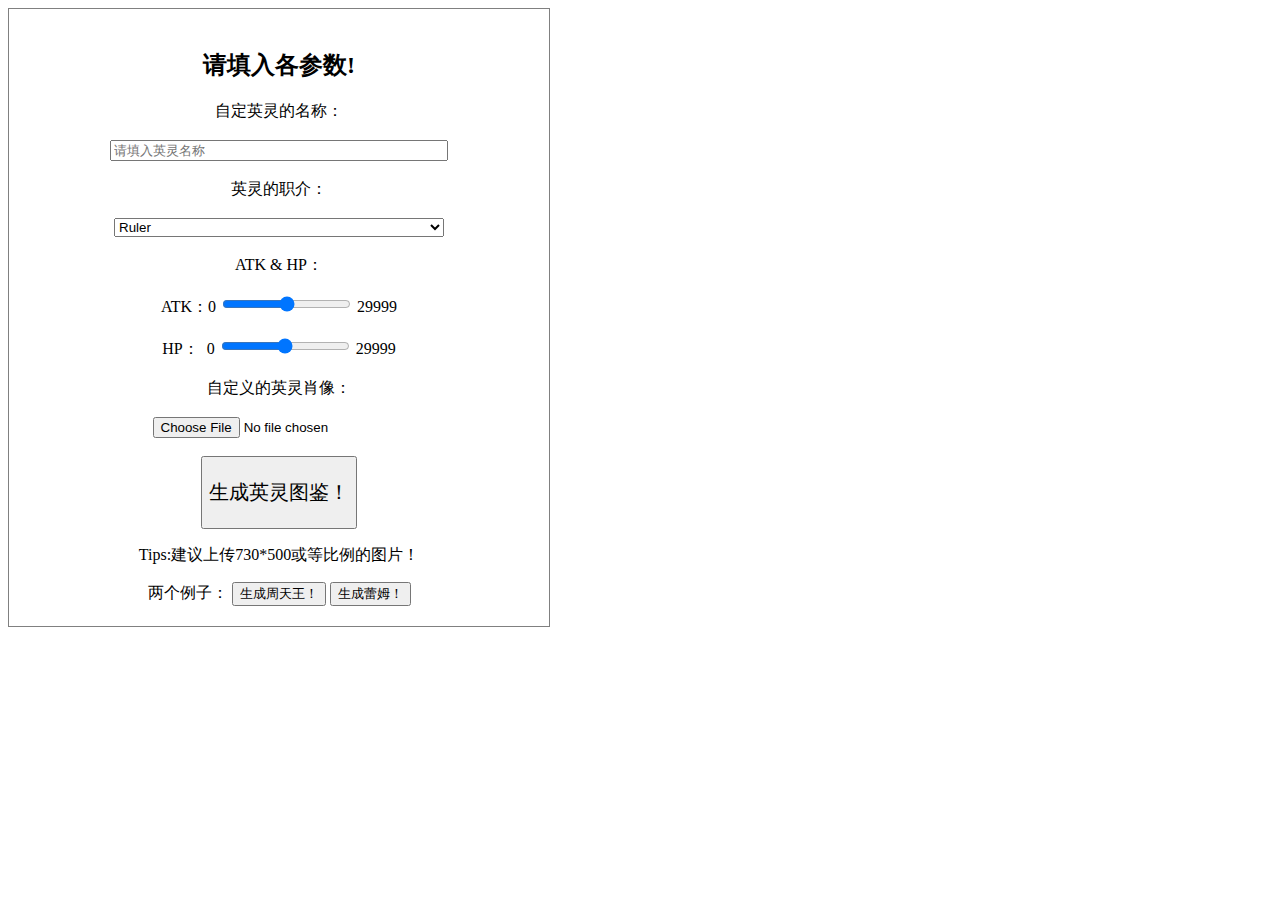
<file: Others/fgo - 副本.html>
<!DOCTYPE html>
<html>
<head>
	<meta charset="utf-8">
	<title>自定义英灵-by-俊采新驰</title>
	<style type="text/css">
		#main-container
		{
			border: 1px solid grey;
			padding: 20px;
			position: relative;
			float: left;
			max-width: 500px;
			width: 100%;
			text-align: center;
		}
		#Canvas-container
		{
			position: relative;
			float: left;
			max-width: 500px;
			width: 100%;
		}
	</style>
	<script type="text/javascript">
		function imgPreview(fileDom)
		{
        	//判断是否支持FileReader
        	if (window.FileReader) {
        		var reader = new FileReader();
        	} else {
        		alert("您的设备不支持上传图片功能，如需该功能请升级您的设备！");
        	}
        	//获取文件
        	var file = fileDom.files[0];
        	var imageType = /^image\//;
        	//是否是图片
        	if (!imageType.test(file.type)) 
        	{
        		alert("请选择图片！");
        		return;
        	}	
	        //读取完成
	        reader.onload = function(e) 
	        {
	            //获取图片dom
	            var img = document.getElementById("preview");
	            //图片路径设置为读取的图片
	            img.src = e.target.result;
	        };
	        reader.readAsDataURL(file);
	    }
	    function get_pic(id)
	    {
	    	var canvas=document.getElementById(id);
	    	var content=canvas.getContext("2d");
	    	var img_bg=new Image();
	    	var img_logo=new Image();
	    	var img_hero=new Image();
	    	var Hero_class=document.getElementById("Hero_class").value;
	    	var Hero_name=document.getElementById("Hero_name").value;
	    	var ATK=document.getElementById("ATK").value;
	    	var HP=document.getElementById("HP").value;
	    	var img_hero=document.getElementById("preview");
	    	if(!Hero_name) 
	    	{
	    		alert("请输入英灵名称！！");return;
	    	}
	    	if(!img_hero.src) 
	    	{
	    		alert("请先上传英灵肖像！！");return;
	    	}
	    	img_bg.src="img/fgo/fgo_bg.png";
	    	img_logo.src="img/fgo/logo_" + Hero_class + ".png";
	    	img_bg.onload = function()
	    	{
	    		content.drawImage(img_hero,0,0,500,730);
	    		content.drawImage(img_bg,0,0,500,850);
	    		content.drawImage(img_logo,0,0,500,850);
	    		/*职介部分*/
				content.textAlign="center";//是文字居中
				content.font="50px bentham";//暂时使用改字体
				content.lineWidth = 3;//描边的宽度
				content.strokeStyle = "black";//描边的颜色
				content.strokeText(Hero_class,250,727);
				content.fillStyle="white";//内部颜色
				content.fillText(Hero_class,250,727);
				/*短横线*/
				content.strokeStyle="white";
				content.moveTo(100,732);
				content.lineTo(400,732);
				content.lineWidth = 2;
				content.stroke();
				/*英灵名称*/
				content.font="20px bentham";
				content.lineWidth = 3;
				content.strokeStyle = "black";
				content.strokeText(Hero_name,250,753);
				content.fillStyle="white";
				content.fillText(Hero_name,250,753);
				/*ATK*/
				content.font="50px bentham";
				content.lineWidth = 3;
				content.strokeStyle = "black";
				content.strokeText(ATK,130,830);
				content.fillStyle="white";
				content.fillText(ATK,130,830);
				/*HP*/
				content.strokeStyle = "black";
				content.strokeText(HP,370,830);
				content.fillStyle="white";
				content.fillText(HP,370,830);
			}
			canvas.hidden=null;
		}
		function clear(id)
		{
			var canvas=document.getElementById(id);	
			var content=canvas.getContext("2d");
			content.fillStyle="ffffff";
			content.fillRect(0,0,500,850);
		}
	</script>
</head>
<body>
	<div id="main-container" >
		<h2>请填入各参数! </h2>
		自定英灵的名称：<br><br>
		<input type="text" id="Hero_name" placeholder="请填入英灵名称" style="max-width:330px; width: 100%"><br><br>
		英灵的职介：<br><br>
		<select id="Hero_class" style="max-width:330px; width: 100%">
			<option value="Saber">Saber</option>
			<option value="Lancer">Lancer</option>
			<option value="Archer">Archer</option>
			<option value="Rider">Rider</option>
			<option value="Caster">Caster</option>
			<option value="Assassin">Assassin</option>
			<option value="Berserker">Berserker</option>
			<option value="Ruler" selected>Ruler</option>
			<option value="Avenger">Avenger</option>
		</select><br><br>
		ATK &amp; HP：<br><br>
		ATK：0 <input type="range" id="ATK" min="0" max="29999"> 29999
		<br>
		<br>
		HP：&nbsp; 0 <input type="range" id="HP" min="0" max="29999"> 29999
		<br>
		<br>
		自定义的英灵肖像：<br><br>
		<input type="file" name="file" onchange="imgPreview(this)" value="上传图片">
		<br>
		<br>
		<button onclick="get_pic('myCanvas')"><p style="font-size: 15pt">生成英灵图鉴！</p></button>
		<script type="text/javascript">
			function get_zhou()
			{
				document.getElementById("preview").src="img/fgo/zhoutianwang.png";
				document.getElementById("Hero_class").value="Caster";
				document.getElementById("Hero_name").value="周杰伦";
				document.getElementById("ATK").value="12021";
				document.getElementById("HP").value="15036";
				get_pic('myCanvas');
			}
			function get_lei()
			{
				document.getElementById("preview").src="img/fgo/leimu.png";
				document.getElementById("Hero_class").value="Berserker";
				document.getElementById("Hero_name").value="蕾姆";
				document.getElementById("ATK").value="14046";
				document.getElementById("HP").value="13098";
				get_pic('myCanvas');
			}
		</script>
		<br>
		<p>Tips:建议上传730*500或等比例的图片！</p>
		两个例子：
		<button onclick="get_zhou()">生成周天王！</button>
		<button onclick="get_lei()">生成蕾姆！</button>
		<img id="preview" hidden>
	</div>
	<div id="Canvas-container">
		<canvas id="myCanvas" width="500" height="850" style="border:1px solid #c3c3c3" hidden="hidden">
			你的浏览器不支持canvas，请更换浏览器！
		</canvas>
	</div>
</body>
</html>
</file>
<file: Fork/Love-master/css/default.css>
body{margin:0;padding:0;background:#ffe;font-size:12px;overflow:auto}#mainDiv{width:100%;height:100%}#loveHeart{float:left;width:670px;height:625px}#garden{width:100%;height:100%}#elapseClock{text-align:right;font-size:18px;margin-top:10px;margin-bottom:10px}#words{font-family:"sans-serif";width:500px;font-size:24px;color:#666}#messages{display:none}#elapseClock .digit{font-family:"digit";font-size:36px}#loveu{padding:5px;font-size:22px;margin-top:80px;margin-right:120px;text-align:right;display:none}#loveu .signature{margin-top:10px;font-size:20px;font-style:italic}#clickSound{display:none}#code{float:left;width:440px;height:400px;color:#333;font-family:"Consolas","Monaco","Bitstream Vera Sans Mono","Courier New","sans-serif";font-size:12px}#code .string{color:#2a36ff}#code .keyword{color:#7f0055;font-weight:bold}#code .placeholder{margin-left:15px}#code .space{margin-left:7px}#code .comments{color:#3f7f5f}#copyright{margin-top:10px;text-align:center;width:100%;color:#666}#errorMsg{width:100%;text-align:center;font-size:24px;position:absolute;top:100px;left:0}#copyright a{color:#666}
</file>
<file: css/pic.css>
@charset "utf-8";
/* CSS Document */

 body {
	margin: 0;
	padding: 0;
	background-color: #eee;
}
h1 {
	text-align: center;
	color:#D48486;
}
.container {
	margin: 2% auto;
	text-align: center;
}
.container img {
	background: #FFF;
	padding: 10px 10px 15px;
	position: absolute;
	box-shadow: 2px 2px 3px rgba(50, 50, 50, 0.4);
	-moz-transition: all 0.5s ease-in;
	-webkit-transition: all 0.5s ease-in;
	transition: all 0.5s ease-in;
}
.container img:hover {
	box-shadow: 15px 15px 20px rgba(50, 50, 50, 0.4);
	-webkit-transform: rotate(0deg) scale(1.20);
	-moz-transform: rotate(0deg) scale(1.20);
	transform: rotate(0deg) scale(1.20);
	z-index: 2;
}
.pic1 {
	-webkit-transform: rotate(0deg);
	-moz-transform: rotate(0deg);
	transform: rotate(0deg);
	left: 32%;
	top: 10%;
}
.pic2 {
	-webkit-transform: rotate(-10deg);
	-moz-transform: rotate(-10deg);
	transform: rotate(-10deg);
	left: 5%;
	top: 0%;
}
.pic3 {
	-webkit-transform: rotate(5deg);
	-moz-transform: rotate(5deg);
	transform: rotate(5deg);
	right: 5%;
	top: 2%;
}
.pic4 {
	-webkit-transform: rotate(-10deg);
	-moz-transform: rotate(-10deg);
	transform: rotate(-10deg);
	right: 5%;
	top: 34%;
}
.pic5 {
	-webkit-transform: rotate(0deg);
	-moz-transform: rotate(0deg);
	transform: rotate(0deg);
	left: 32%;
	top: 20%;
}
.pic6 {
	-webkit-transform: rotate(5deg);
	-moz-transform: rotate(5deg);
	transform: rotate(5deg);
	left: 5%;
	top: 35%;
}
#Music {
position: absolute;
z-index:2;
top: 5%;
right: 5%;
}
</file>
